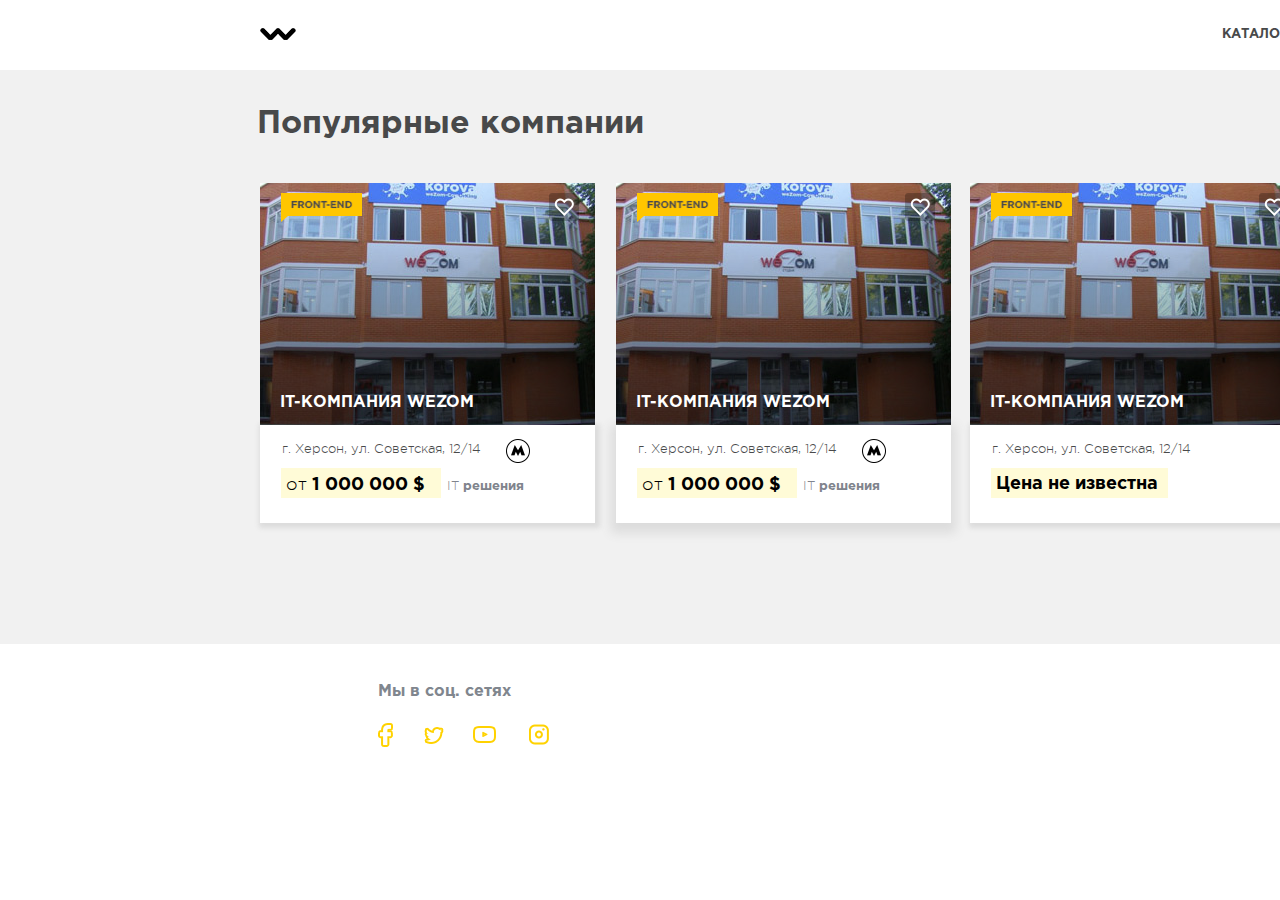
<file: test2/index.html>
﻿﻿<!doctype html>
<html lang="ru">
<head>
	<title>test
</title>
	<meta charset="utf-8">
	<link rel="stylesheet" href="css/styles.css" type="text/css">

<style type="text/css"></style>
</head>
<body>
<div class="menu">
 	<img src="images/wezom_logo.png">
 	<div class="kat"><span><font size="2">КАТАЛОГ</font></span></div>
 	<div class="akc"><span><font size="2">АКЦИИ</font></span></div>
 	<div class="inf"><span><font size="2">О КОМПАНИИ</font></span></div>
 	<div class="con"><span><font size="2">КОНТАКТЫ</font></span></div>
</div>
<div class="com">
	<div class="pop"><span><font size="6">Популярные компании</font></span></div>
	<div class="vki"><span><font size="2"><strong>Все компании</strong></font></span></div>
	<div class="card">
		<div class="uc"></div>
		<div class="wez"><img src="images/wezom.jpg" width="335"  height="242"></div>
    	<div class="sh"><img src="images/layer13.png" width="335"  height="242"></div>
    	<div class="tex"><p><font size="3" color="#ffffff">IT-КОМПАНИЯ WEZOM</font></p></div>
    	<div class="fend"><img src="images/label.png" width="360" class="pict" ></div>
    	<div class="adr"><span><font size="2">г. Херсон, ул. Советская, 12/14</font></span></div>
    	<div class="cena"><span><font size="4">от</font><font face="GothamProBold" size="4"><strong> 1 000 000 $</strong></font></span></div>
    	<div class="it"><span><font size="2">IT</font><font face="GothamProBold" size="2"><strong> решения</strong></font></span></div>
    	<div class="elp"><img src="images/elipse.png"></div>
    	<div class="like"><img src="images/heart.png"></div>
	</div>
	<div class="card2">
		<div class="uc2"></div>
		<div class="wez"><img src="images/wezom.jpg" width="335"  height="242"></div>
    	<div class="sh"><img src="images/layer13.png" width="335"  height="242"></div>
    	<div class="tex"><p><font size="3" color="#ffffff">IT-КОМПАНИЯ WEZOM</font></p></div>
    	<div class="fend"><img src="images/label.png" width="360" class="pict" ></div>
    	<div class="adr"><span><font size="2">г. Херсон, ул. Советская, 12/14</font></span></div>
    	<div class="cena"><span><font size="4">от</font><font face="GothamProBold" size="4"><strong> 1 000 000 $</strong></font></span></div>
    	<div class="it"><span><font size="2">IT</font><font face="GothamProBold" size="2"><strong> решения</strong></font></span></div>
    	<div class="elp"><img src="images/elipse.png"></div>
    	<div class="like"><img src="images/heart.png"></div>
	</div>
	<div class="card3">
		<div class="uc"></div>
		<div class="wez"><img src="images/wezom.jpg" width="335"  height="242"></div>
    	<div class="sh"><img src="images/layer13.png" width="335"  height="242"></div>
    	<div class="tex"><p><font size="3" color="#ffffff">IT-КОМПАНИЯ WEZOM</font></p></div>
    	<div class="fend"><img src="images/label.png" width="360" class="pict" ></div>
    	<div class="adr"><span><font size="2">г. Херсон, ул. Советская, 12/14</font></span></div>
    	<div class="cena2"><span><font size="4" face="GothamProBold">Цена не известна</span></div>
    	<div class="like"><img src="images/heart.png"></div>
	</div>
	<div class="card4">
		<div class="uc"></div>
		<div class="wez"><img src="images/wezom.jpg" width="335"  height="242"></div>
    	<div class="sh"><img src="images/layer13.png" width="335"  height="242"></div>
    	<div class="tex2"><p><font size="3" color="#ffffff">IT-КОМПАНИЯ WEZOM 2019</font></p></div>
    	<div class="fend"><img src="images/label.png" width="360" class="pict" ></div>
    	<div class="adr"><span><font size="2">г. Херсон, ул. Советская, 12/14</font></span></div>
    	<div class="cena"><span><font size="4">от</font><font face="GothamProBold" size="4"><strong> 1 000 000 $</strong></font></span></div>
    	<div class="it"><span><font size="2">IT</font><font face="GothamProBold" size="2"><strong> решения</strong></font></span></div>
    	<div class="elp"><img src="images/elipse.png"></div>
    	<div class="like"><img src="images/heart.png"></div>
	</div>
</div>
<div class="set"><span><font size="3">Мы в соц. сетях</font></span>
	<div class="fb"><img src="images/facebook.png"></div>
	<div class="tw"><img src="images/twiter.png"></div>
	<div class="yt"><img src="images/youtube.png"></div>
	<div class="ig"><img src="images/instagram.png"></div>
</div>
<div class="dev"><img src="images/wezom_logo2.png">
	<div class="raz"><span><font size="2" face="GothamProLight" color="80868e"> Разработка сайта</span>
		<span><font size="3" face="GothamProBold" color="000000">Wezom</font></span>
	</div>
</div>
  </body>
</html>
</file>
<file: test2/css/styles.css>
﻿﻿body {
	background-color: 555555;}
    @font-face {
			font-family: "GothamProBold";
			src: url("../fonts/GothamProBold/GothamProBold.eot");
			src: url("../fonts/GothamProBold/GothamProBold.eot?#iefix")format("embedded-opentype"),
			url("../fonts/GothamProBold/GothamProBold.woff") format("woff"),
			url("../fonts/GothamProBold/GothamProBold.ttf") format("truetype");
			font-style: normal;
			font-weight: normal;
}
@font-face {
			font-family: "GothamProLight";
			src: url("../fonts/GothamProLight/GothamProLight.eot");
			src: url("../fonts/GothamProLight/GothamProLight.eot?#iefix")format("embedded-opentype"),
			url("../fonts/GothamProLight/GothamProLight.woff") format("woff"),
			url("../fonts/GothamProLight/GothamProLight.ttf") format("truetype");
			font-style: normal;
			font-weight: normal;
	}
.menu {
	height: 20px;
	width: 1660px;
	font-family: "GothamProBold",sans-serif;
	position: absolute;
	top: 28px;
	left: 260px;
	color: #48494a;
}
.kat {
	position: absolute;
    left: 962px;
    top: 1px;
}
.akc {
	position: absolute;
    left: 1073px;
    top: 1px;
}
.inf {
	position: absolute;
    left: 1169px;
    top: 1px;
}
.con {
	position: absolute;
    left: 1314px;
    top: 1px;
}
.com {
    font-family: "GothamProLight",sans-serif;
	height: 574px;
	width: 1920px;
	position: absolute;
	top: 70px;
	left: 0px;
	background-color: #f1f1f1;
	color: #48494a;
}
.pop {
	font-family: "GothamProBold",sans-serif;
	position: absolute;
    left: 257px;
    top: 39px;
}
.vki {
	height: 34px;
	width: 152px;
	position: absolute;
	top: 43px;
	left: 1507px;
	background-color: #e43030;
	color: #ffffff;
	text-align: center;
	line-height: 35px;
	border-radius: 3px;
	box-shadow:  0px 13px 20px 4px #ef9595;
}
.card {
    font-family: "GothamProBold",sans-serif;
	height: 340px;
	width: 335px;
	position: absolute;
	top: 113px;
	left: 260px;
	background-color: #ffffff; 
}
.card2 {
    font-family: "GothamProBold",sans-serif;
	height: 340px;
	width: 335px;
	position: absolute;
	top: 113px;
	left: 616px;
	background-color: #ffffff; 
}
.card3 {
    font-family: "GothamProBold",sans-serif;
	height: 340px;
	width: 335px;
	position: absolute;
	top: 113px;
	left: 970px;
	background-color: #ffffff; 
}
.card4 {
    font-family: "GothamProBold",sans-serif;
	height: 340px;
	width: 335px;
	position: absolute;
	top: 113px;
	left: 1324px;
	background-color: #ffffff; 
}
.uc {
	position: absolute;
	height: 98px;
	width: 335px;
	top: 242px;
	box-shadow:  2px 2px 5px 3px #dcdcdc;
	background-color: #ffffff; 
}
.uc2 {
	position: absolute;
	height: 98px;
	width: 335px;
	top: 242px;
	box-shadow:  0px 5px 10px 5px #dcdcdc;
	background-color: #ffffff; 
}
.wez {
	position: absolute;
	height: 340px;
	width: 360px;
}
.sh {
	position: absolute;
	height: 340px;
	width: 360px;
	top: 0px;
}
.tex {
	height: 25px;
	width: 200px;
	position: absolute;
	top: 196px;
    left: 20px;
}
.tex2 {
	height: 25px;
	width: 200px;
	position: absolute;
	top: 171px;
    left: 20px;
}
.fend {
	height: 25px;
	width: 55px;
	position: absolute;
	top: 10px;
    left: 21px;
}
.cena {
    font-family: "GothamProLight",sans-serif;
	height: 30px;
	width: 160px;
	position: absolute;
	top: 285px;
	left: 21px;
	color: #000000;
	background-color: #fffbd7;
	text-indent: 5px;
	line-height: 33px;
}
.cena2 {
    font-family: "GothamProLight",sans-serif;
	height: 30px;
	width: 177px;
	position: absolute;
	top: 285px;
	left: 21px;
	color: #000000;
	background-color: #fffbd7;
	text-indent: 5px;
	line-height: 33px;
}
.it {
	font-family: "GothamProLight",sans-serif;
	height: 20px;
	width: 80px;
	position: absolute;
	top: 295px;
	left: 187px;
	color: #80848d;
}
.adr {
	font-family: "GothamProlight",sans-serif;
	height: 20px;
	width: 260px;
	position: absolute;
	top: 258px;
	left: 22px;
	color: #48494a;
}
.pict {
	height: 29px; 
	width: 81px
}
.elp {
	height: 25px;
	width: 55px;
	position: absolute;
	top: 256px;
    left: 246px;
}
.like {
	height: 25px;
	width: 55px;
	position: absolute;
	top: 10px;
    left: 289px;
}
.set {
	height: 70px;
	width: 180px;
	position: absolute;
	top: 684px;
    left: 378px;
    color: #80868e;
}
.fb {
	position: absolute;
	top: 39px;
}
.tw {
	position: absolute;
	top: 43px;
	left: 46px;
}
.yt {
	position: absolute;
	top: 42px;
	left: 95px;
}
.ig {
	position: absolute;
	top: 40px;
	left: 151px;
}
.dev {
	height: 35px;
	width: 180px;
	position: absolute;
	top: 690px;
    left: 1394px;
}
.raz {
	height: 35px;
	width: 180px;
	position: absolute;
	top: -6px;
    left: 45px;
}
</file>
